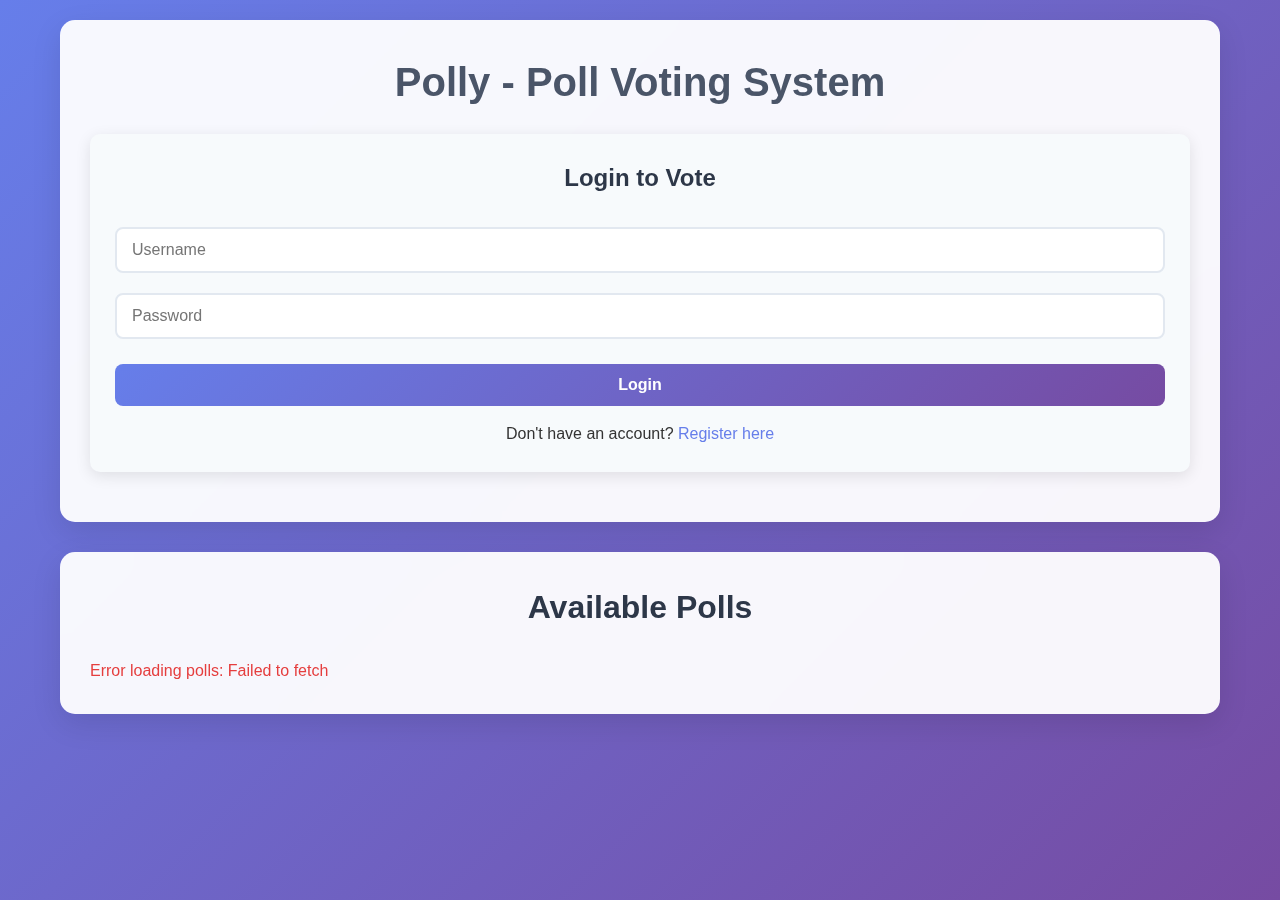
<file: index.html>
<!DOCTYPE html>
<html lang="en">
<head>
    <meta charset="UTF-8">
    <meta name="viewport" content="width=device-width, initial-scale=1.0">
    <title>Polly - Poll Voting System</title>
    <link rel="stylesheet" href="styles.css">
</head>
<body>
    <div class="container">
        <header>
            <h1>Polly - Poll Voting System</h1>
            <div class="auth-section">
                <div id="login-form" class="auth-form">
                    <h3>Login to Vote</h3>
                    <input type="text" id="username" placeholder="Username" required>
                    <input type="password" id="password" placeholder="Password" required>
                    <button onclick="login()">Login</button>
                    <p>Don't have an account? <a href="#" onclick="showRegister()">Register here</a></p>
                </div>
                <div id="register-form" class="auth-form" style="display: none;">
                    <h3>Register New Account</h3>
                    <input type="text" id="reg-username" placeholder="Username" required>
                    <input type="password" id="reg-password" placeholder="Password" required>
                    <button onclick="register()">Register</button>
                    <p>Already have an account? <a href="#" onclick="showLogin()">Login here</a></p>
                </div>
                <div id="user-info" style="display: none;">
                    <p>Welcome, <span id="current-user"></span>!</p>
                    <button onclick="logout()">Logout</button>
                </div>
            </div>
        </header>

        <main>
            <div class="poll-section">
                <h2>Available Polls</h2>
                <div id="polls-container">
                    <p>Loading polls...</p>
                </div>
            </div>

            <div class="poll-detail" id="poll-detail" style="display: none;">
                <h2 id="poll-question"></h2>
                <div id="poll-options"></div>
                <div id="vote-status"></div>
                <div id="poll-results" style="display: none;"></div>
                <button onclick="goBack()" class="back-btn">← Back to Polls</button>
            </div>
        </main>

        <div id="message" class="message"></div>
    </div>

    <script src="api-client.js"></script>
    <script src="poll-results.js"></script>
    <script src="app.js"></script>
</body>
</html>
</file>
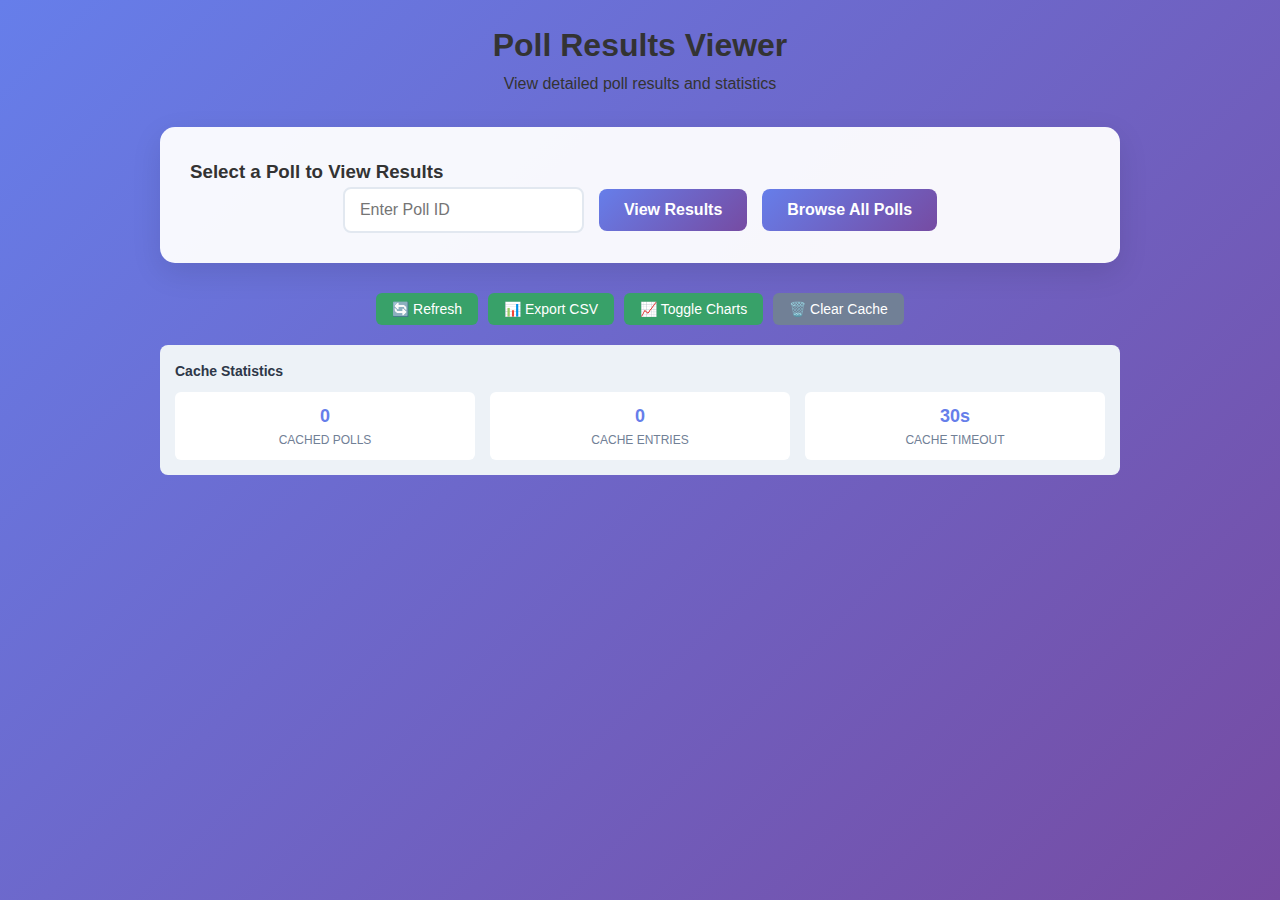
<file: poll-results-viewer.html>
<!DOCTYPE html>
<html lang="en">
<head>
    <meta charset="UTF-8">
    <meta name="viewport" content="width=device-width, initial-scale=1.0">
    <title>Poll Results Viewer - Polly</title>
    <link rel="stylesheet" href="styles.css">
    <style>
        .viewer-container {
            max-width: 1000px;
            margin: 0 auto;
            padding: 20px;
        }
        
        .viewer-header {
            text-align: center;
            margin-bottom: 30px;
        }
        
        .poll-selector {
            background: rgba(255, 255, 255, 0.95);
            border-radius: 15px;
            padding: 30px;
            margin-bottom: 30px;
            box-shadow: 0 10px 30px rgba(0, 0, 0, 0.1);
        }
        
        .poll-input-group {
            display: flex;
            gap: 15px;
            align-items: center;
            justify-content: center;
            flex-wrap: wrap;
        }
        
        .poll-input-group input {
            padding: 12px 15px;
            border: 2px solid #e2e8f0;
            border-radius: 8px;
            font-size: 16px;
            min-width: 200px;
        }
        
        .poll-input-group input:focus {
            outline: none;
            border-color: #667eea;
            box-shadow: 0 0 0 3px rgba(102, 126, 234, 0.1);
        }
        
        .view-btn {
            background: linear-gradient(135deg, #667eea 0%, #764ba2 100%);
            color: white;
            border: none;
            padding: 12px 25px;
            border-radius: 8px;
            font-size: 16px;
            font-weight: 600;
            cursor: pointer;
            transition: transform 0.2s ease;
        }
        
        .view-btn:hover {
            transform: translateY(-2px);
        }
        
        .view-btn:disabled {
            background: #a0aec0;
            cursor: not-allowed;
            transform: none;
        }
        
        .controls {
            display: flex;
            gap: 10px;
            justify-content: center;
            margin: 20px 0;
            flex-wrap: wrap;
        }
        
        .control-btn {
            background: #38a169;
            color: white;
            border: none;
            padding: 8px 16px;
            border-radius: 6px;
            cursor: pointer;
            font-size: 14px;
            transition: background-color 0.3s ease;
        }
        
        .control-btn:hover {
            background: #2f855a;
        }
        
        .control-btn.secondary {
            background: #718096;
        }
        
        .control-btn.secondary:hover {
            background: #4a5568;
        }
        
        .stats-panel {
            background: #edf2f7;
            padding: 15px;
            border-radius: 8px;
            margin: 20px 0;
            font-size: 14px;
            color: #4a5568;
        }
        
        .stats-panel h4 {
            margin: 0 0 10px 0;
            color: #2d3748;
        }
        
        .stats-grid {
            display: grid;
            grid-template-columns: repeat(auto-fit, minmax(200px, 1fr));
            gap: 15px;
        }
        
        .stat-item {
            background: white;
            padding: 10px;
            border-radius: 6px;
            text-align: center;
        }
        
        .stat-value {
            font-size: 18px;
            font-weight: bold;
            color: #667eea;
        }
        
        .stat-label {
            font-size: 12px;
            color: #718096;
            text-transform: uppercase;
        }
    </style>
</head>
<body>
    <div class="viewer-container">
        <div class="viewer-header">
            <h1>Poll Results Viewer</h1>
            <p>View detailed poll results and statistics</p>
        </div>

        <div class="poll-selector">
            <h3>Select a Poll to View Results</h3>
            <div class="poll-input-group">
                <input type="number" id="poll-id-input" placeholder="Enter Poll ID" min="1">
                <button class="view-btn" onclick="loadPollResults()">View Results</button>
                <button class="view-btn" onclick="loadAllPolls()">Browse All Polls</button>
            </div>
        </div>

        <div id="polls-list" style="display: none;">
            <h3>Available Polls</h3>
            <div id="polls-container"></div>
        </div>

        <div id="results-container">
            <div class="controls">
                <button class="control-btn" onclick="refreshResults()" id="refresh-btn" disabled>🔄 Refresh</button>
                <button class="control-btn" onclick="exportResults()" id="export-btn" disabled>📊 Export CSV</button>
                <button class="control-btn" onclick="toggleCharts()" id="charts-btn" disabled>📈 Toggle Charts</button>
                <button class="control-btn secondary" onclick="clearCache()">🗑️ Clear Cache</button>
            </div>

            <div id="stats-panel" class="stats-panel" style="display: none;">
                <h4>Cache Statistics</h4>
                <div class="stats-grid" id="stats-grid"></div>
            </div>

            <div id="poll-results-display"></div>
        </div>
    </div>

    <script src="api-client.js"></script>
    <script src="poll-results.js"></script>
    <script>
        let currentPollId = null;
        let showCharts = false;

        // Load poll results by ID
        async function loadPollResults() {
            const pollId = document.getElementById('poll-id-input').value;
            if (!pollId) {
                alert('Please enter a poll ID');
                return;
            }

            currentPollId = parseInt(pollId);
            await displayPollResults(currentPollId);
        }

        // Load all polls for browsing
        async function loadAllPolls() {
            try {
                const polls = await apiClient.getPolls();
                displayPollsList(polls);
                document.getElementById('polls-list').style.display = 'block';
            } catch (error) {
                alert(`Error loading polls: ${error.message}`);
            }
        }

        // Display polls list
        function displayPollsList(polls) {
            const container = document.getElementById('polls-container');
            container.innerHTML = polls.map(poll => `
                <div class="poll-card" onclick="selectPoll(${poll.id})">
                    <h3>${escapeHtml(poll.question)}</h3>
                    <p>Poll ID: ${poll.id} | Created: ${new Date(poll.created_at).toLocaleDateString()}</p>
                    <div class="poll-meta">
                        <span>Owner: User ${poll.owner_id}</span>
                        <span class="option-count">${poll.options.length} options</span>
                    </div>
                </div>
            `).join('');
        }

        // Select a poll from the list
        function selectPoll(pollId) {
            currentPollId = pollId;
            document.getElementById('poll-id-input').value = pollId;
            document.getElementById('polls-list').style.display = 'none';
            displayPollResults(pollId);
        }

        // Display poll results
        async function displayPollResults(pollId) {
            const container = document.getElementById('poll-results-display');
            const options = {
                showPercentages: true,
                showWinner: true,
                showTotalVotes: true,
                showCharts: showCharts,
                compact: false
            };

            try {
                await pollResultsManager.displayPollResults(pollId, 'poll-results-display', options);
                
                // Enable control buttons
                document.getElementById('refresh-btn').disabled = false;
                document.getElementById('export-btn').disabled = false;
                document.getElementById('charts-btn').disabled = false;
                
                // Update stats panel
                updateStatsPanel();
            } catch (error) {
                container.innerHTML = `
                    <div class="error-message">
                        <h3>Error Loading Results</h3>
                        <p>${error.message}</p>
                        <button onclick="displayPollResults(${pollId})">Retry</button>
                    </div>
                `;
            }
        }

        // Refresh current results
        async function refreshResults() {
            if (currentPollId) {
                await displayPollResults(currentPollId);
            }
        }

        // Export results as CSV
        async function exportResults() {
            if (currentPollId) {
                try {
                    await pollResultsManager.downloadPollResultsAsCSV(currentPollId);
                } catch (error) {
                    alert(`Export failed: ${error.message}`);
                }
            }
        }

        // Toggle charts display
        function toggleCharts() {
            showCharts = !showCharts;
            if (currentPollId) {
                displayPollResults(currentPollId);
            }
            document.getElementById('charts-btn').textContent = showCharts ? '📊 Hide Charts' : '📈 Show Charts';
        }

        // Clear cache
        function clearCache() {
            pollResultsManager.clearCache();
            updateStatsPanel();
            alert('Cache cleared successfully');
        }

        // Update statistics panel
        function updateStatsPanel() {
            const stats = pollResultsManager.getCacheStats();
            const statsGrid = document.getElementById('stats-grid');
            const statsPanel = document.getElementById('stats-panel');
            
            statsGrid.innerHTML = `
                <div class="stat-item">
                    <div class="stat-value">${stats.size}</div>
                    <div class="stat-label">Cached Polls</div>
                </div>
                <div class="stat-item">
                    <div class="stat-value">${stats.entries.length}</div>
                    <div class="stat-label">Cache Entries</div>
                </div>
                <div class="stat-item">
                    <div class="stat-value">${stats.timeout / 1000}s</div>
                    <div class="stat-label">Cache Timeout</div>
                </div>
            `;
            
            statsPanel.style.display = 'block';
        }

        // Escape HTML to prevent XSS
        function escapeHtml(text) {
            const div = document.createElement('div');
            div.textContent = text;
            return div.innerHTML;
        }

        // Handle Enter key in poll ID input
        document.getElementById('poll-id-input').addEventListener('keypress', (e) => {
            if (e.key === 'Enter') {
                loadPollResults();
            }
        });

        // Initialize the viewer
        document.addEventListener('DOMContentLoaded', () => {
            console.log('Poll Results Viewer initialized');
            updateStatsPanel();
        });
    </script>
</body>
</html>
</file>
<file: styles.css>
/* Reset and base styles */
* {
    margin: 0;
    padding: 0;
    box-sizing: border-box;
}

body {
    font-family: 'Segoe UI', Tahoma, Geneva, Verdana, sans-serif;
    line-height: 1.6;
    color: #333;
    background: linear-gradient(135deg, #667eea 0%, #764ba2 100%);
    min-height: 100vh;
}

.container {
    max-width: 1200px;
    margin: 0 auto;
    padding: 20px;
}

/* Header styles */
header {
    background: rgba(255, 255, 255, 0.95);
    border-radius: 15px;
    padding: 30px;
    margin-bottom: 30px;
    box-shadow: 0 10px 30px rgba(0, 0, 0, 0.1);
    backdrop-filter: blur(10px);
}

header h1 {
    text-align: center;
    color: #4a5568;
    margin-bottom: 20px;
    font-size: 2.5rem;
    font-weight: 700;
}

/* Authentication styles */
.auth-section {
    text-align: center;
}

.auth-form {
    background: #f7fafc;
    padding: 25px;
    border-radius: 10px;
    margin: 20px 0;
    box-shadow: 0 4px 15px rgba(0, 0, 0, 0.1);
}

.auth-form h3 {
    color: #2d3748;
    margin-bottom: 20px;
    font-size: 1.5rem;
}

.auth-form input {
    width: 100%;
    padding: 12px 15px;
    margin: 10px 0;
    border: 2px solid #e2e8f0;
    border-radius: 8px;
    font-size: 16px;
    transition: border-color 0.3s ease;
}

.auth-form input:focus {
    outline: none;
    border-color: #667eea;
    box-shadow: 0 0 0 3px rgba(102, 126, 234, 0.1);
}

.auth-form button {
    width: 100%;
    padding: 12px;
    background: linear-gradient(135deg, #667eea 0%, #764ba2 100%);
    color: white;
    border: none;
    border-radius: 8px;
    font-size: 16px;
    font-weight: 600;
    cursor: pointer;
    transition: transform 0.2s ease, box-shadow 0.2s ease;
    margin: 15px 0;
}

.auth-form button:hover {
    transform: translateY(-2px);
    box-shadow: 0 5px 15px rgba(102, 126, 234, 0.4);
}

.auth-form a {
    color: #667eea;
    text-decoration: none;
    font-weight: 500;
}

.auth-form a:hover {
    text-decoration: underline;
}

#user-info {
    background: #e6fffa;
    padding: 20px;
    border-radius: 10px;
    border: 2px solid #38b2ac;
}

#user-info p {
    color: #2d3748;
    font-size: 1.1rem;
    margin-bottom: 15px;
}

#user-info button {
    background: #e53e3e;
    color: white;
    border: none;
    padding: 10px 20px;
    border-radius: 6px;
    cursor: pointer;
    font-weight: 500;
    transition: background-color 0.3s ease;
}

#user-info button:hover {
    background: #c53030;
}

/* Main content styles */
main {
    background: rgba(255, 255, 255, 0.95);
    border-radius: 15px;
    padding: 30px;
    box-shadow: 0 10px 30px rgba(0, 0, 0, 0.1);
    backdrop-filter: blur(10px);
}

.poll-section h2 {
    color: #2d3748;
    margin-bottom: 25px;
    font-size: 2rem;
    text-align: center;
}

/* Poll card styles */
.poll-card {
    background: #f7fafc;
    border: 2px solid #e2e8f0;
    border-radius: 12px;
    padding: 25px;
    margin: 20px 0;
    cursor: pointer;
    transition: all 0.3s ease;
    position: relative;
    overflow: hidden;
}

.poll-card::before {
    content: '';
    position: absolute;
    top: 0;
    left: 0;
    right: 0;
    height: 4px;
    background: linear-gradient(135deg, #667eea 0%, #764ba2 100%);
}

.poll-card:hover {
    transform: translateY(-5px);
    box-shadow: 0 10px 25px rgba(0, 0, 0, 0.15);
    border-color: #667eea;
}

.poll-card h3 {
    color: #2d3748;
    margin-bottom: 10px;
    font-size: 1.3rem;
}

.poll-card p {
    color: #718096;
    margin-bottom: 15px;
}

.poll-card .poll-meta {
    display: flex;
    justify-content: space-between;
    align-items: center;
    font-size: 0.9rem;
    color: #a0aec0;
}

.poll-card .option-count {
    background: #667eea;
    color: white;
    padding: 4px 12px;
    border-radius: 20px;
    font-size: 0.8rem;
    font-weight: 600;
}

/* Poll detail styles */
.poll-detail h2 {
    color: #2d3748;
    margin-bottom: 30px;
    font-size: 1.8rem;
    text-align: center;
    padding: 20px;
    background: #f7fafc;
    border-radius: 10px;
    border-left: 5px solid #667eea;
}

.poll-option {
    background: #f7fafc;
    border: 2px solid #e2e8f0;
    border-radius: 10px;
    padding: 20px;
    margin: 15px 0;
    cursor: pointer;
    transition: all 0.3s ease;
    position: relative;
}

.poll-option:hover {
    border-color: #667eea;
    background: #edf2f7;
    transform: translateX(5px);
}

.poll-option.selected {
    border-color: #667eea;
    background: #e6f3ff;
    box-shadow: 0 0 0 3px rgba(102, 126, 234, 0.1);
}

.poll-option input[type="radio"] {
    margin-right: 15px;
    transform: scale(1.2);
}

.poll-option label {
    cursor: pointer;
    font-size: 1.1rem;
    color: #2d3748;
    font-weight: 500;
    display: flex;
    align-items: center;
}

.vote-button {
    width: 100%;
    padding: 15px;
    background: linear-gradient(135deg, #667eea 0%, #764ba2 100%);
    color: white;
    border: none;
    border-radius: 10px;
    font-size: 18px;
    font-weight: 600;
    cursor: pointer;
    margin: 25px 0;
    transition: all 0.3s ease;
}

.vote-button:hover:not(:disabled) {
    transform: translateY(-2px);
    box-shadow: 0 8px 20px rgba(102, 126, 234, 0.4);
}

.vote-button:disabled {
    background: #a0aec0;
    cursor: not-allowed;
    transform: none;
}

.back-btn {
    background: #718096;
    color: white;
    border: none;
    padding: 12px 25px;
    border-radius: 8px;
    cursor: pointer;
    font-size: 16px;
    font-weight: 500;
    transition: background-color 0.3s ease;
    margin-top: 20px;
}

.back-btn:hover {
    background: #4a5568;
}

/* Results styles */
#poll-results {
    background: #f7fafc;
    border-radius: 10px;
    padding: 25px;
    margin: 25px 0;
}

#poll-results h3 {
    color: #2d3748;
    margin-bottom: 20px;
    text-align: center;
    font-size: 1.5rem;
}

.result-item {
    display: flex;
    justify-content: space-between;
    align-items: center;
    padding: 15px;
    margin: 10px 0;
    background: white;
    border-radius: 8px;
    border-left: 4px solid #667eea;
    box-shadow: 0 2px 5px rgba(0, 0, 0, 0.1);
}

.result-item .option-text {
    font-weight: 500;
    color: #2d3748;
}

.result-item .vote-count {
    background: #667eea;
    color: white;
    padding: 8px 15px;
    border-radius: 20px;
    font-weight: 600;
    font-size: 0.9rem;
}

/* Message styles */
.message {
    position: fixed;
    top: 20px;
    right: 20px;
    padding: 15px 25px;
    border-radius: 8px;
    color: white;
    font-weight: 500;
    z-index: 1000;
    transform: translateX(400px);
    transition: transform 0.3s ease;
}

.message.show {
    transform: translateX(0);
}

.message.success {
    background: #38a169;
}

.message.error {
    background: #e53e3e;
}

.message.info {
    background: #3182ce;
}

/* Loading styles */
.loading {
    text-align: center;
    padding: 40px;
    color: #718096;
    font-size: 1.1rem;
}

.loading::after {
    content: '';
    display: inline-block;
    width: 20px;
    height: 20px;
    border: 3px solid #e2e8f0;
    border-top: 3px solid #667eea;
    border-radius: 50%;
    animation: spin 1s linear infinite;
    margin-left: 10px;
}

@keyframes spin {
    0% { transform: rotate(0deg); }
    100% { transform: rotate(360deg); }
}

/* Enhanced Poll Results Styles */
.poll-results-container {
    background: #f7fafc;
    border-radius: 12px;
    padding: 25px;
    margin: 20px 0;
    box-shadow: 0 4px 15px rgba(0, 0, 0, 0.1);
}

.poll-results-container.compact {
    padding: 15px;
    margin: 10px 0;
}

.poll-results-header {
    text-align: center;
    margin-bottom: 25px;
    padding-bottom: 15px;
    border-bottom: 2px solid #e2e8f0;
}

.poll-results-header h3 {
    color: #2d3748;
    font-size: 1.5rem;
    margin-bottom: 10px;
}

.total-votes {
    color: #718096;
    font-size: 1.1rem;
    margin: 0;
}

.poll-results-list {
    margin-bottom: 20px;
}

.result-item {
    background: white;
    border: 2px solid #e2e8f0;
    border-radius: 10px;
    padding: 20px;
    margin: 15px 0;
    transition: all 0.3s ease;
    position: relative;
    overflow: hidden;
}

.result-item:hover {
    transform: translateY(-2px);
    box-shadow: 0 5px 15px rgba(0, 0, 0, 0.1);
}

.result-item.winner {
    border-color: #f6ad55;
    background: linear-gradient(135deg, #fff5f0 0%, #fef5e7 100%);
    box-shadow: 0 0 0 3px rgba(246, 173, 85, 0.1);
}

.result-content {
    display: flex;
    justify-content: space-between;
    align-items: center;
    margin-bottom: 10px;
}

.option-text {
    font-weight: 600;
    color: #2d3748;
    font-size: 1.1rem;
    flex: 1;
}

.vote-info {
    display: flex;
    gap: 15px;
    align-items: center;
}

.vote-count {
    background: #667eea;
    color: white;
    padding: 6px 12px;
    border-radius: 20px;
    font-weight: 600;
    font-size: 0.9rem;
}

.percentage {
    background: #38a169;
    color: white;
    padding: 6px 12px;
    border-radius: 20px;
    font-weight: 600;
    font-size: 0.9rem;
}

.progress-bar {
    width: 100%;
    height: 8px;
    background: #e2e8f0;
    border-radius: 4px;
    overflow: hidden;
    margin-top: 10px;
}

.progress-fill {
    height: 100%;
    background: linear-gradient(135deg, #667eea 0%, #764ba2 100%);
    border-radius: 4px;
    transition: width 0.5s ease;
}

.winner-badge {
    position: absolute;
    top: 10px;
    right: 10px;
    background: #f6ad55;
    color: white;
    padding: 4px 8px;
    border-radius: 12px;
    font-size: 0.8rem;
    font-weight: 600;
    animation: pulse 2s infinite;
}

@keyframes pulse {
    0%, 100% { opacity: 1; }
    50% { opacity: 0.7; }
}

.no-votes {
    text-align: center;
    padding: 40px;
    color: #718096;
    font-style: italic;
}

.poll-results-footer {
    text-align: center;
    padding-top: 15px;
    border-top: 1px solid #e2e8f0;
}

.refresh-btn {
    background: #38a169;
    color: white;
    border: none;
    padding: 10px 20px;
    border-radius: 6px;
    cursor: pointer;
    font-weight: 500;
    transition: background-color 0.3s ease;
}

.refresh-btn:hover {
    background: #2f855a;
}

.error-message {
    text-align: center;
    padding: 30px;
    background: #fed7d7;
    border: 2px solid #feb2b2;
    border-radius: 10px;
    color: #c53030;
}

.error-message h3 {
    margin-bottom: 10px;
    color: #c53030;
}

.error-message button {
    background: #e53e3e;
    color: white;
    border: none;
    padding: 8px 16px;
    border-radius: 4px;
    cursor: pointer;
    margin-top: 15px;
}

.error-message button:hover {
    background: #c53030;
}

/* Export and utility styles */
.export-controls {
    display: flex;
    gap: 10px;
    justify-content: center;
    margin: 20px 0;
}

.export-btn {
    background: #3182ce;
    color: white;
    border: none;
    padding: 8px 16px;
    border-radius: 6px;
    cursor: pointer;
    font-size: 0.9rem;
    transition: background-color 0.3s ease;
}

.export-btn:hover {
    background: #2c5aa0;
}

.cache-stats {
    background: #edf2f7;
    padding: 10px;
    border-radius: 6px;
    font-size: 0.8rem;
    color: #4a5568;
    margin: 10px 0;
}

/* Responsive design */
@media (max-width: 768px) {
    .container {
        padding: 10px;
    }
    
    header h1 {
        font-size: 2rem;
    }
    
    .poll-card {
        padding: 20px;
    }
    
    .poll-detail h2 {
        font-size: 1.5rem;
    }
    
    .message {
        right: 10px;
        left: 10px;
        transform: translateY(-100px);
    }
    
    .message.show {
        transform: translateY(0);
    }
    
    .result-content {
        flex-direction: column;
        align-items: flex-start;
        gap: 10px;
    }
    
    .vote-info {
        width: 100%;
        justify-content: space-between;
    }
    
    .poll-results-container {
        padding: 15px;
    }
}
</file>
